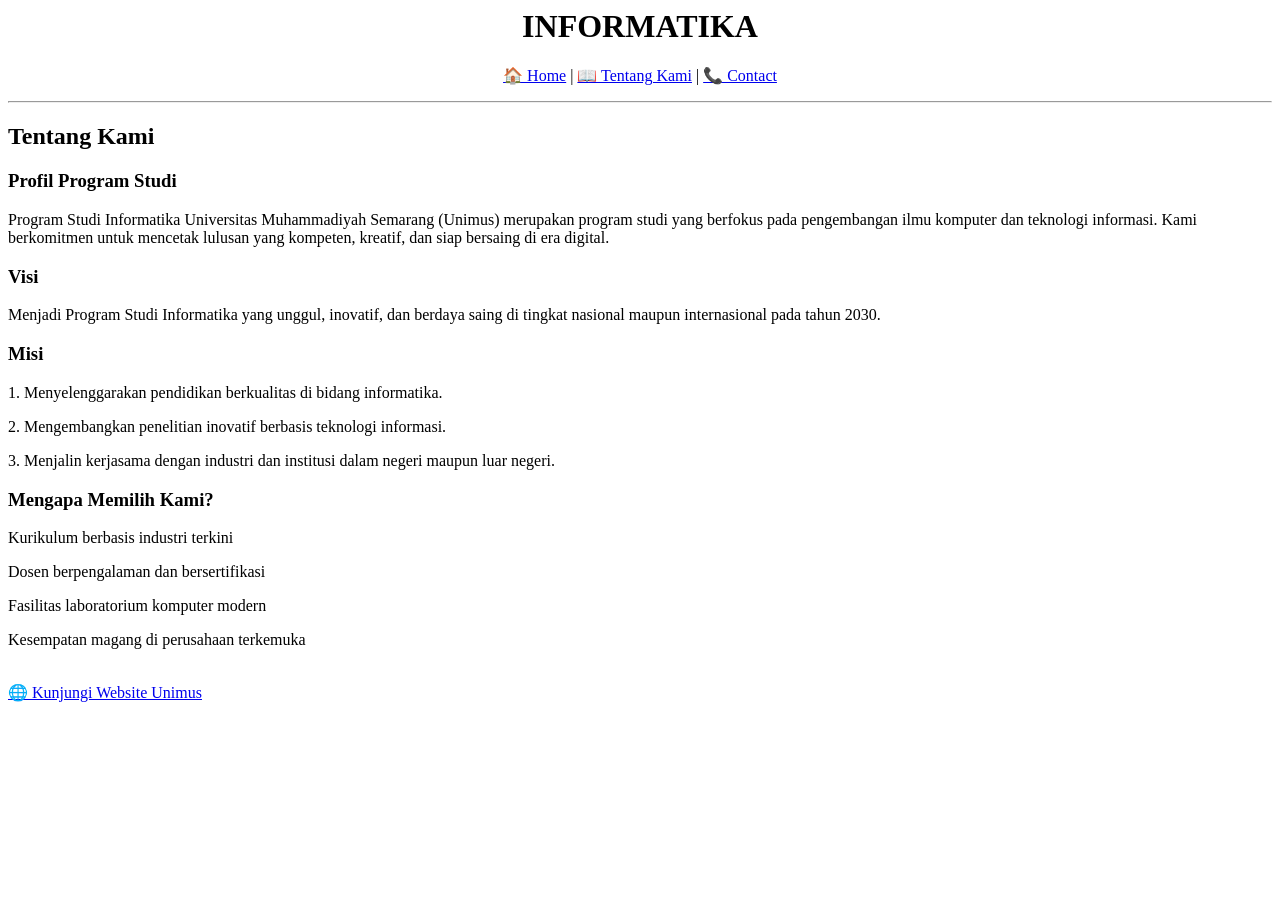
<file: about.html>
<html>
    <head>
        <meta charset="UTF-8">
        <title>Tentang Kami | INFORMATIKA</title>
    </head>
    <body>
        <h1 align="center">INFORMATIKA</h1>

        <p align="center">
            <a href="index.html">🏠 Home</a> |
            <a href="about.html">📖 Tentang Kami</a> |
            <a href="contact.html">📞 Contact</a>
        </p>

        <hr>

        <h2>Tentang Kami</h2>

        <h3>Profil Program Studi</h3>
        <p>Program Studi Informatika Universitas Muhammadiyah Semarang (Unimus) merupakan program studi yang berfokus pada pengembangan ilmu komputer dan teknologi informasi. Kami berkomitmen untuk mencetak lulusan yang kompeten, kreatif, dan siap bersaing di era digital.</p>

        <h3>Visi</h3>
        <p>Menjadi Program Studi Informatika yang unggul, inovatif, dan berdaya saing di tingkat nasional maupun internasional pada tahun 2030.</p>

        <h3>Misi</h3>
        <p>1. Menyelenggarakan pendidikan berkualitas di bidang informatika.</p>
        <p>2. Mengembangkan penelitian inovatif berbasis teknologi informasi.</p>
        <p>3. Menjalin kerjasama dengan industri dan institusi dalam negeri maupun luar negeri.</p>

        <h3>Mengapa Memilih Kami?</h3>
        <p>Kurikulum berbasis industri terkini</p>
        <p>Dosen berpengalaman dan bersertifikasi</p>
        <p>Fasilitas laboratorium komputer modern</p>
        <p>Kesempatan magang di perusahaan terkemuka</p>

        <br>
        <a href="https://www.unimus.ac.id">🌐 Kunjungi Website Unimus</a>
    </body>
</html>
</file>
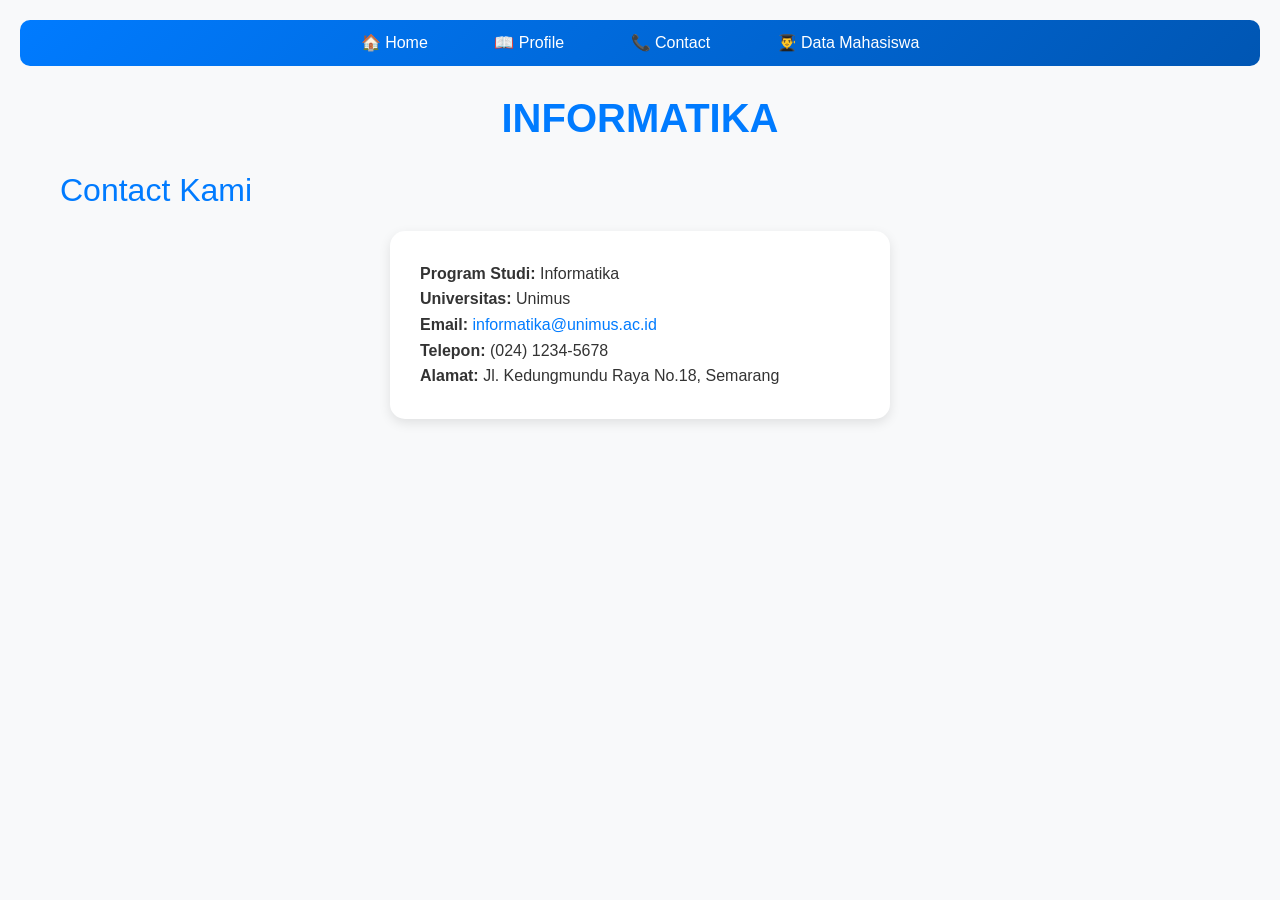
<file: contact.html>
<html>
    <head>
        <meta charset="UTF-8">
        <title>Contact | INFORMATIKA</title>
        <link rel="stylesheet" href="asset/css/style.css">
    </head>
    <body>
        <div class="nav-main">
            <a href="index.html">🏠 Home</a>
            <a href="profile.html">📖 Profile</a>
            <a href="contact.html">📞 Contact</a>
            <a href="mahasiswa.html">👨‍🎓 Data Mahasiswa</a>
        </div>

        <div class="container">
            <h1 class="text-center">INFORMATIKA</h1>

            <h2>Contact Kami</h2>

            <div style="background: white; padding: 30px; border-radius: 15px; box-shadow: 0 4px 12px rgba(0,0,0,0.1); max-width: 500px; margin: 0 auto;">
                <p><strong>Program Studi:</strong> Informatika</p>
                <p><strong>Universitas:</strong> Unimus</p>
                <p><strong>Email:</strong> <a href="mailto:informatika@unimus.ac.id">informatika@unimus.ac.id</a></p>
                <p><strong>Telepon:</strong> (024) 1234-5678</p>
                <p><strong>Alamat:</strong> Jl. Kedungmundu Raya No.18, Semarang</p>
            </div>
        </div>
    </body>
</html>
</file>
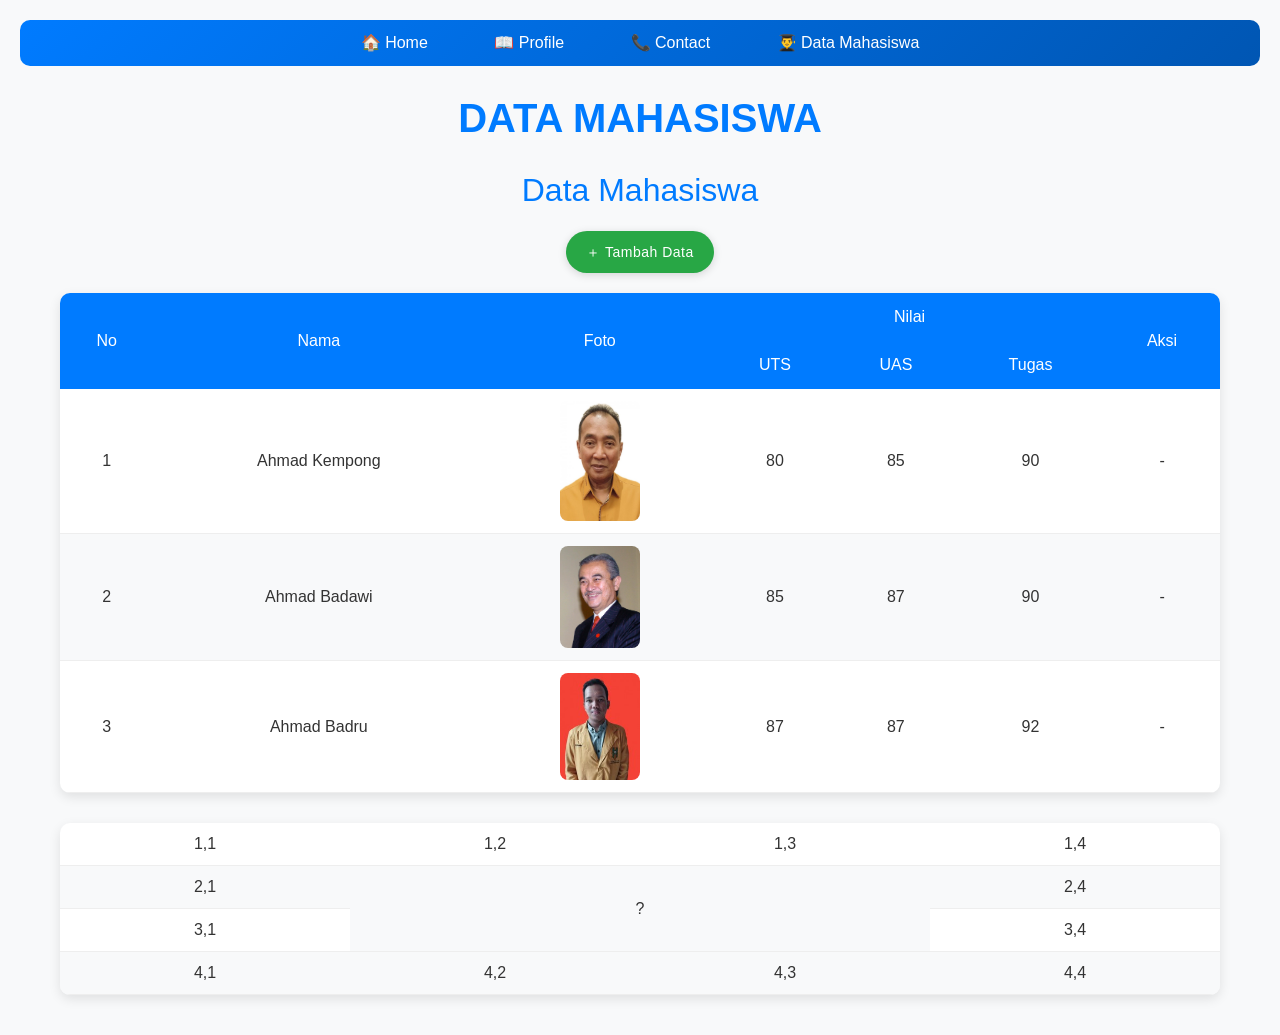
<file: mahasiswa.html>
<html>
    <head>
        <meta charset="UTF-8">
        <title>DATA MAHASISWA</title>
        <link rel="stylesheet" href="asset/css/style.css">
    </head>
    <body>
        <div class="nav-main">
            <a href="index.html">🏠 Home</a>
            <a href="profile.html">📖 Profile</a>
            <a href="contact.html">📞 Contact</a>
            <a href="mahasiswa.html">👨‍🎓 Data Mahasiswa</a>
        </div>

        <div class="container">
            <h1 class="text-center">DATA MAHASISWA</h1>

            <h2 class="text-center">Data Mahasiswa</h2>

            <div class="text-center" style="margin-bottom: 20px;">
                <a href="tambahdata.html" class="btn btn-success">＋ Tambah Data</a>
            </div>

            <table class="data-table" id="tabelMahasiswa">
                <tr>
                    <th rowspan="2">No</th>
                    <th rowspan="2">Nama</th>
                    <th rowspan="2">Foto</th>
                    <th colspan="3">Nilai</th>
                    <th rowspan="2">Aksi</th>
                </tr>
            <tr>
                <th>UTS</th>
                <th>UAS</th>
                <th>Tugas</th>
            </tr>

            <!-- Data statis -->
            <tr align="center">
                <td>1</td>
                <td>Ahmad Kempong</td>
                <td><img src="asset/image/KPU_Icuk_Sugiarto.jpg" alt="Foto" width="100"></td>
                <td>80</td>
                <td>85</td>
                <td>90</td>
                <td>-</td>
            </tr>
            <tr align="center">
                <td>2</td>
                <td>Ahmad Badawi</td>
                <td><img src="asset/image/ahmad badawi.jpg" alt="Foto" width="100"></td>
                <td>85</td>
                <td>87</td>
                <td>90</td>
                <td>-</td>
            </tr>
            <tr align="center">
                <td>3</td>
                <td>Ahmad Badru</td>
                <td><img src="asset/image/ahmad badru.jpeg" alt="Foto" width="100"></td>
                <td>87</td>
                <td>87</td>
                <td>92</td>
                <td>-</td>
            </tr>
        </table>

        <script>
            function loadData() {
                // Hapus baris dinamis lama dulu
                var tabel = document.getElementById('tabelMahasiswa');
                var barisDinamis = tabel.querySelectorAll('.baris-dinamis');
                barisDinamis.forEach(function(baris) {
                    baris.remove();
                });

                // Load ulang dari localStorage
                var dataMahasiswa = JSON.parse(localStorage.getItem('dataMahasiswa')) || [];
                var nomorAwal = 4;

                dataMahasiswa.forEach(function(mhs, index) {
                    var baris = tabel.insertRow(-1);
                    baris.align = 'center';
                    baris.className = 'baris-dinamis';
                    baris.innerHTML =
                        '<td>' + (nomorAwal + index) + '</td>' +
                        '<td>' + mhs.nama + '</td>' +
                        '<td>-</td>' +
                        '<td>' + mhs.uts + '</td>' +
                        '<td>' + mhs.uas + '</td>' +
                        '<td>' + mhs.tugas + '</td>' +
                        '<td><button class="btn btn-danger" onclick="hapusData(' + index + ')">🗑 Hapus</button></td>';
                });
            }

            function hapusData(index) {
                if (confirm('Yakin ingin menghapus data ini?')) {
                    var dataMahasiswa = JSON.parse(localStorage.getItem('dataMahasiswa')) || [];
                    dataMahasiswa.splice(index, 1);
                    localStorage.setItem('dataMahasiswa', JSON.stringify(dataMahasiswa));
                    loadData(); // refresh tabel
                }
            }

            // Panggil saat halaman dibuka
            loadData();
        </script>

            <table class="data-table" style="margin-top: 30px;">
                <tr>
                    <td>1,1</td><td>1,2</td><td>1,3</td><td>1,4</td>
                </tr>
                <tr>
                    <td>2,1</td><td colspan="2" rowspan="2">?</td><td>2,4</td>
                </tr>
                <tr>
                    <td>3,1</td><td>3,4</td>
                </tr>
                <tr>
                    <td>4,1</td><td>4,2</td><td>4,3</td><td>4,4</td>
                </tr>
            </table>
        </div>

    </body>
</html>
</file>
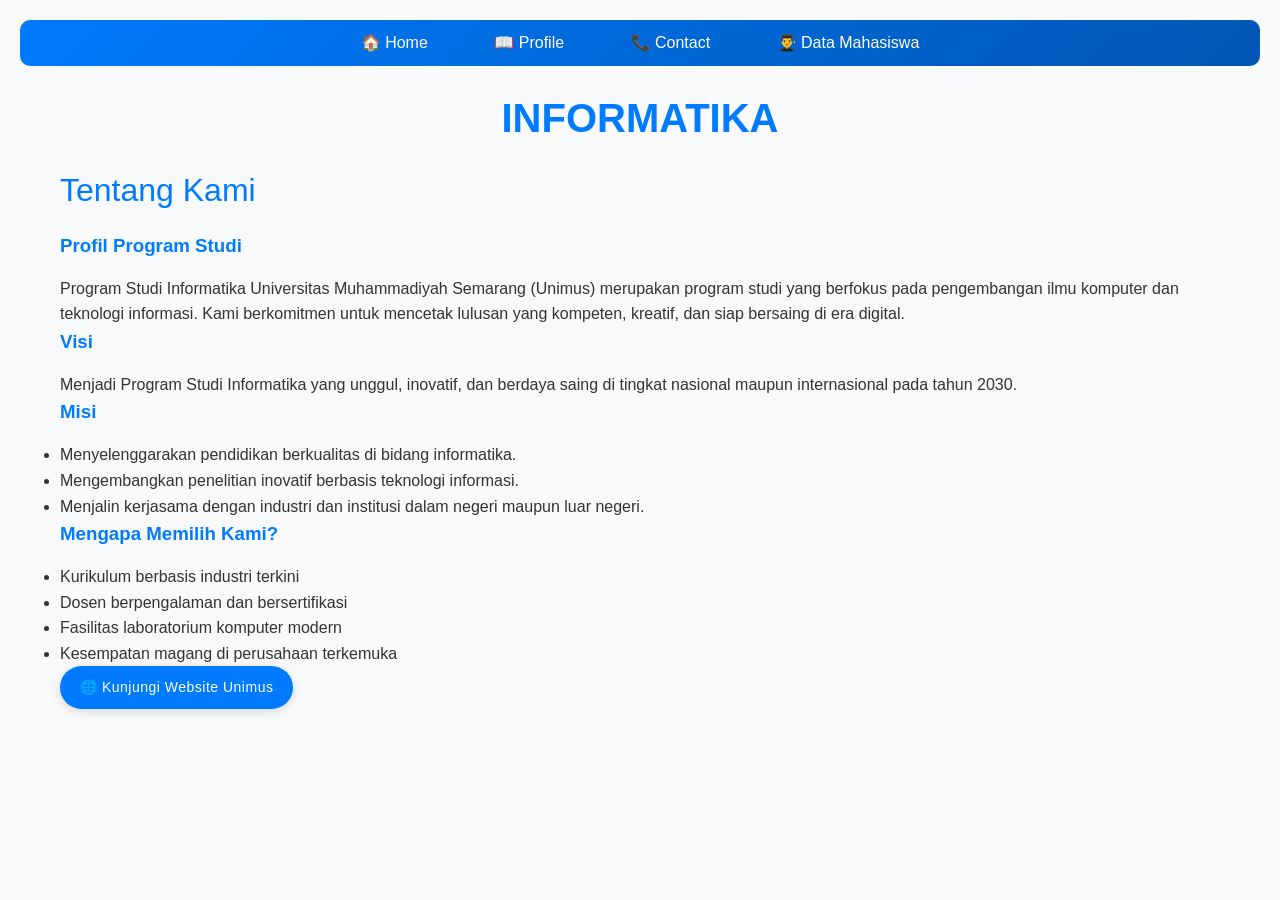
<file: profile.html>
<html>
    <head>
        <meta charset="UTF-8">
        <title>Profile | INFORMATIKA</title>
        <link rel="stylesheet" href="asset/css/style.css">
    </head>
    <body>
        <div class="nav-main">
            <a href="index.html">🏠 Home</a>
            <a href="profile.html">📖 Profile</a>
            <a href="contact.html">📞 Contact</a>
            <a href="mahasiswa.html">👨‍🎓 Data Mahasiswa</a>
        </div>

        <div class="container">
            <h1 class="text-center">INFORMATIKA</h1>

            <h2>Tentang Kami</h2>

            <h3>Profil Program Studi</h3>
            <p>Program Studi Informatika Universitas Muhammadiyah Semarang (Unimus) merupakan program studi yang berfokus pada pengembangan ilmu komputer dan teknologi informasi. Kami berkomitmen untuk mencetak lulusan yang kompeten, kreatif, dan siap bersaing di era digital.</p>

            <h3>Visi</h3>
            <p>Menjadi Program Studi Informatika yang unggul, inovatif, dan berdaya saing di tingkat nasional maupun internasional pada tahun 2030.</p>

            <h3>Misi</h3>
            <ul>
                <li>Menyelenggarakan pendidikan berkualitas di bidang informatika.</li>
                <li>Mengembangkan penelitian inovatif berbasis teknologi informasi.</li>
                <li>Menjalin kerjasama dengan industri dan institusi dalam negeri maupun luar negeri.</li>
            </ul>

            <h3>Mengapa Memilih Kami?</h3>
            <ul>
                <li>Kurikulum berbasis industri terkini</li>
                <li>Dosen berpengalaman dan bersertifikasi</li>
                <li>Fasilitas laboratorium komputer modern</li>
                <li>Kesempatan magang di perusahaan terkemuka</li>
            </ul>

            <a href="https://www.unimus.ac.id" class="btn btn-primary">🌐 Kunjungi Website Unimus</a>
        </div>
    </body>
</html>
</file>
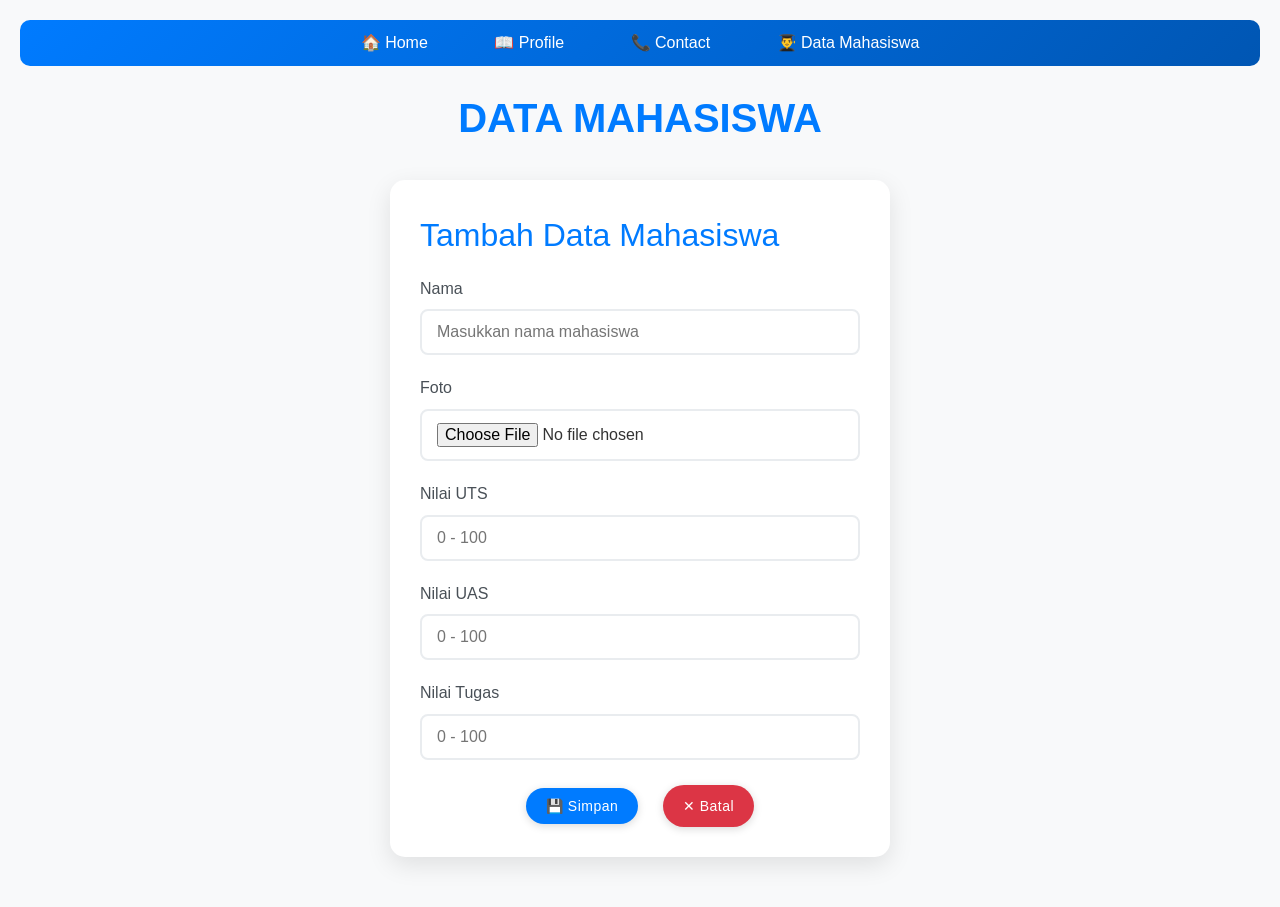
<file: tambahdata.html>
<html>
    <head>
        <meta charset="UTF-8">
        <title>Tambah Data Mahasiswa</title>
        <link rel="stylesheet" href="asset/css/style.css">
    </head>
    <body>
        <div class="nav-main">
            <a href="index.html">🏠 Home</a>
            <a href="profile.html">📖 Profile</a>
            <a href="contact.html">📞 Contact</a>
            <a href="mahasiswa.html">👨‍🎓 Data Mahasiswa</a>
        </div>

        <div class="container">
            <h1 class="text-center">DATA MAHASISWA</h1>

            <div class="form-container">
                <h2>Tambah Data Mahasiswa</h2>

                <div class="form-group">
                    <label for="nama">Nama</label>
                    <input type="text" id="nama" placeholder="Masukkan nama mahasiswa">
                </div>

                <div class="form-group">
                    <label for="foto">Foto</label>
                    <input type="file" id="foto" name="foto" accept="image/*">
                </div>

                <div class="form-group">
                    <label for="uts">Nilai UTS</label>
                    <input type="number" id="uts" placeholder="0 - 100" min="0" max="100">
                </div>

                <div class="form-group">
                    <label for="uas">Nilai UAS</label>
                    <input type="number" id="uas" placeholder="0 - 100" min="0" max="100">
                </div>

                <div class="form-group">
                    <label for="tugas">Nilai Tugas</label>
                    <input type="number" id="tugas" placeholder="0 - 100" min="0" max="100">
                </div>

                <div class="btn-group">
                    <button class="btn btn-primary" onclick="simpanData()">💾 Simpan</button>
                    <a href="mahasiswa.html" class="btn btn-danger">✕ Batal</a>
                </div>
            </div>
        </div>

        <script>
            function simpanData() {
                var nama  = document.getElementById('nama').value;
                var uts   = document.getElementById('uts').value;
                var uas   = document.getElementById('uas').value;
                var tugas = document.getElementById('tugas').value;

                // Validasi
                if (nama == '' || uts == '' || uas == '' || tugas == '') {
                    alert('Semua field harus diisi!');
                    return;
                }

                // Ambil data lama dari localStorage
                var dataMahasiswa = JSON.parse(localStorage.getItem('dataMahasiswa')) || [];

                // Tambah data baru
                dataMahasiswa.push({
                    nama: nama,
                    uts: uts,
                    uas: uas,
                    tugas: tugas
                });

                // Simpan kembali ke localStorage
                localStorage.setItem('dataMahasiswa', JSON.stringify(dataMahasiswa));

                alert('Data berhasil disimpan!');
                window.location.href = 'mahasiswa.html';
            }
        </script>
    </body>
</html>
</file>
<file: asset/css/style.css>
* {
  margin: 0;
  padding: 0;
  box-sizing: border-box;
}

body {
  font-family: 'Roboto', -apple-system, BlinkMacSystemFont, 'Segoe UI', Arial, sans-serif;
  line-height: 1.6;
  color: #333;
  background-color: #f8f9fa;
  padding: 20px;
}

@import url('https://fonts.googleapis.com/css2?family=Roboto:wght@300;400;500;700&display=swap');

/* Navigation */
.nav-main {
  text-align: center;
  margin-bottom: 20px;
  padding: 10px 0;
  background: linear-gradient(135deg, #007bff, #0056b3);
  border-radius: 10px;
}

.nav-main a {
  color: white;
  text-decoration: none;
  margin: 0 15px;
  font-weight: 500;
  padding: 8px 16px;
  border-radius: 20px;
  transition: all 0.3s ease;
}

.nav-main a:hover {
  background-color: rgba(255,255,255,0.2);
  transform: translateY(-2px);
}

/* Typography */
h1, h2, h3 {
  color: #007bff;
  margin-bottom: 15px;
}

h1 { font-size: 2.5em; font-weight: 700; }
h2 { font-size: 2em; font-weight: 500; }

/* Center utilities */
.text-center { text-align: center; }
.container { max-width: 1200px; margin: 0 auto; padding: 0 20px; }

/* Tables */
.data-table, table {
  width: 100%;
  border-collapse: collapse;
  margin: 20px auto;
  background: white;
  border-radius: 10px;
  overflow: hidden;
  box-shadow: 0 4px 12px rgba(0,0,0,0.1);
}

.data-table th, table th {
  background: #007bff;
  color: white;
  padding: 15px 10px;
  font-weight: 500;
  text-align: center;
}

.data-table td, table td {
  padding: 12px 10px;
  border-bottom: 1px solid #eee;
  text-align: center;
}

.data-table tr:nth-child(even) { background-color: #f8f9fa; }
.data-table tr:hover { background-color: #e3f2fd; }

.data-table img { max-width: 80px; height: auto; border-radius: 8px; }

/* Buttons */
.btn {
  display: inline-block;
  padding: 10px 20px;
  border: none;
  border-radius: 25px;
  font-weight: 500;
  text-decoration: none;
  cursor: pointer;
  transition: all 0.3s ease;
  box-shadow: 0 2px 8px rgba(0,0,0,0.15);
  font-size: 14px;
  letter-spacing: 0.5px;
}

.btn-primary {
  background: #007bff;
  color: white;
}

.btn-primary:hover { background: #0056b3; transform: translateY(-2px); }

.btn-danger {
  background: #dc3545;
  color: white;
}

.btn-danger:hover { background: #c82333; transform: translateY(-2px); }

.btn-success {
  background: #28a745;
  color: white;
}

.btn-success:hover { background: #218838; transform: translateY(-2px); }

/* Forms */
.form-container {
  max-width: 500px;
  margin: 30px auto;
  padding: 30px;
  background: white;
  border-radius: 15px;
  box-shadow: 0 8px 25px rgba(0,0,0,0.1);
}

.form-group {
  margin-bottom: 20px;
}

.form-group label {
  display: block;
  margin-bottom: 8px;
  font-weight: 500;
  color: #495057;
}

.form-group input {
  width: 100%;
  padding: 12px 15px;
  border: 2px solid #e9ecef;
  border-radius: 8px;
  font-size: 16px;
  transition: border-color 0.3s ease;
}

.form-group input:focus {
  outline: none;
  border-color: #007bff;
  box-shadow: 0 0 0 3px rgba(0,123,255,0.1);
}

.btn-group {
  text-align: center;
  margin-top: 25px;
}

.btn-group .btn { margin: 0 10px; }

/* Navigation table */
.nav-table {
  margin: 20px auto;
  background: white;
  border-radius: 10px;
  overflow: hidden;
  box-shadow: 0 4px 12px rgba(0,0,0,0.1);
}

.nav-table a {
  display: block;
  padding: 15px;
  text-align: center;
  color: #007bff;
  text-decoration: none;
  font-weight: 500;
  transition: background 0.3s;
}

.nav-table a:hover { background: #e3f2fd; }

/* Images */
.hero-img { max-width: 100%; height: auto; border-radius: 15px; box-shadow: 0 8px 25px rgba(0,0,0,0.15); }

/* Links */
a { color: #007bff; text-decoration: none; }
a:hover { text-decoration: underline; }

/* Responsive */
@media (max-width: 768px) {
  .nav-main a { display: block; margin: 5px 0; }
  .data-table { font-size: 14px; overflow-x: auto; display: block; white-space: nowrap; }
  .form-container { margin: 10px; padding: 20px; }
}

/* News section */
.news-section { margin: 30px 0; padding: 20px; background: white; border-radius: 10px; box-shadow: 0 4px 12px rgba(0,0,0,0.1); }
</file>
